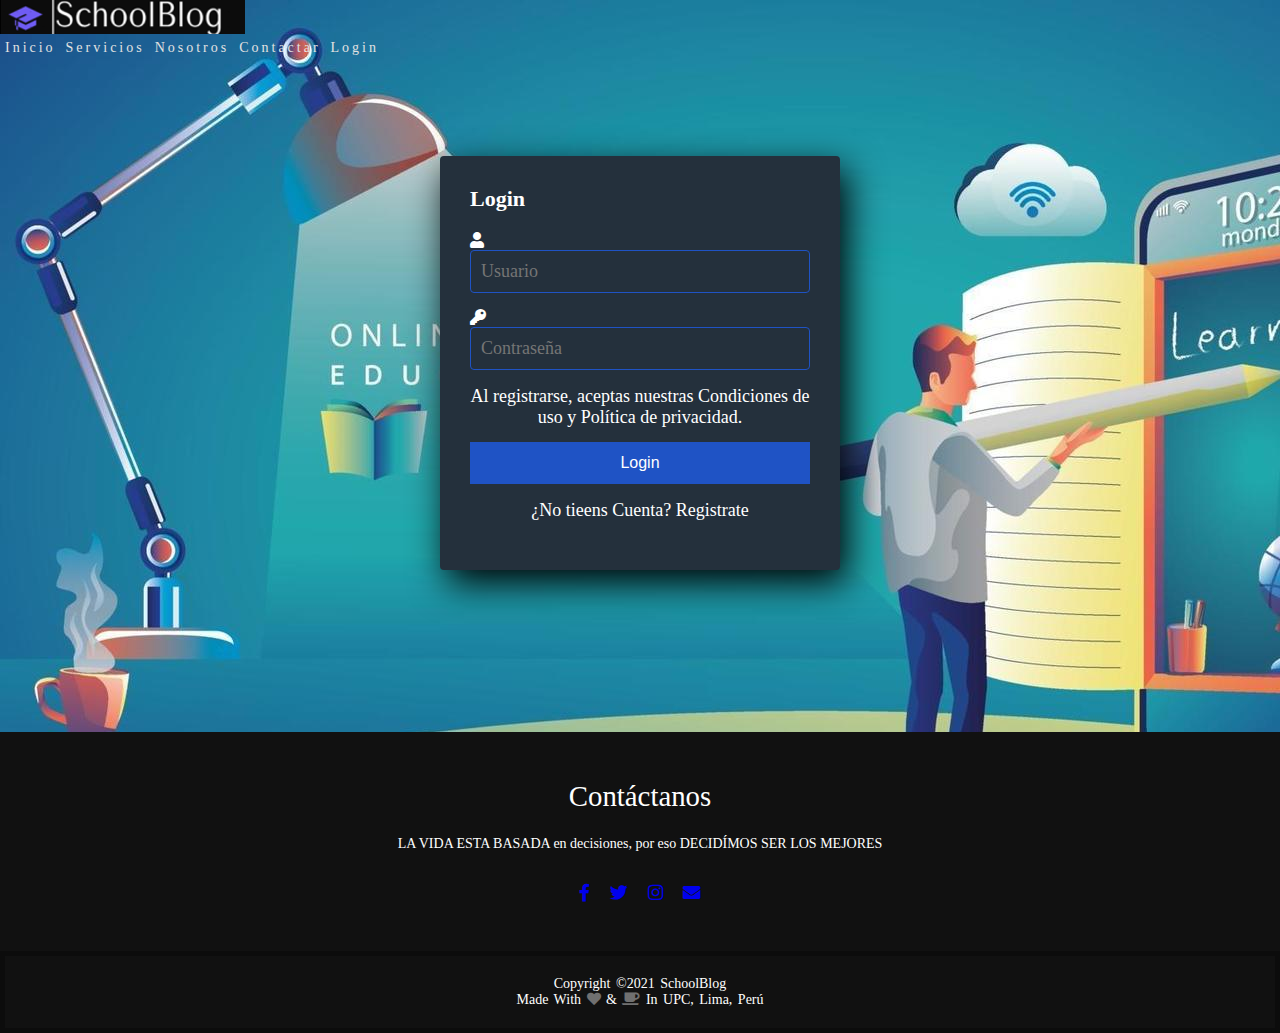
<file: login.html>
<!DOCTYPE html>
<html lang="en">
<head>
    <meta charset="utf-8">
    <meta http-equiv="X-UA-Compatible" content="IE=edge">
    <meta name="viewport" content="width=device-width, initial-scale=1">
    <meta name="author" content="UPC IHC Team">
    <meta name="description" content="SchoolBlog Official Landing Page">
    <meta name="keywords" content="School, Blog, Mobile Apps, Startup">
    <meta name="viewport" content="width=device-width, initial-scale=1">
    <link href="https://cdn.jsdelivr.net/npm/bootstrap@5.0.1/dist/css/bootstrap.min.css" rel="stylesheet" integrity="sha384-+0n0xVW2eSR5OomGNYDnhzAbDsOXxcvSN1TPprVMTNDbiYZCxYbOOl7+AMvyTG2x" crossorigin="anonymous">
    <link rel="stylesheet" href="https://use.fontawesome.com/releases/v5.6.3/css/all.css">
    <title>SchoolBlog</title>
    <link rel="shortcut icon" href="favicon.ico" type="image/x-icon">
    <link rel="stylesheet" href="css/styles.css">
</head>
<body class="Lo">
    <header >
        <nav class="navbar navbar-dark bg-dark">
           <a class="navbar-brand" href="#"> 
                <img src="img/LOGO.png" alt="SchoolBlog Logo">
           </a>
       <ul class="nav-links">
            <li class="nav-item">
                <a class="nav-link active" aria-current="page" href="index.html">Inicio</a>
            </li>
             <li class="nav-item">
                <a class="nav-link" href="#servicios">Servicios</a>
            </li>
            <li class="nav-item">
                <a class="nav-link" href="#nosotros">Nosotros</a>
            </li>
            <li class="nav-item">
                <a class="nav-link" href="#contactanos">Contactar</a>
            </li>
             <li class="nav-item">
                <a class="nav-link" href="login.html">Login</a>
            </li>
        </ul>
        <div class="burger">
            <div class="lin1"></div>
            <div class="lin2"></div>
            <div class="lin3"></div>
            
        </div>
        </nav>  
    </header>     
     <section class="form-register">
           <h1>Login</h1>
           <div class="contenedor">
           <div class="input-contenedor">
               <i class="fas fa-user icon"></i>
               <input  class="controls" type="text" placeholder="Usuario">
           </div>
           <div class="input-contenedor">
               <i class="fas fa-key icon"></i>
               <input class="controls" type="password" placeholder="Contraseña">
           </div>

            
            <p>Al registrarse, aceptas nuestras Condiciones de uso y Política de privacidad. </p>
           <input class="button" type="submit" value="Login" >         
           <p>¿No tieens Cuenta? <a href="registro.html">Registrate</a></p>
           </div>
      </section>
       <br><br><br><br><br><br><br><br><br>
       <footer>
        <div class="footer-content">
            <h3 id="contactanos">Contáctanos</h3>
            <p>LA VIDA ESTA BASADA en decisiones, por eso DECIDÍMOS SER LOS MEJORES </p>
            <ul class="socials">
                <li><a href="#"><i class="fab fa-facebook-f"></i></a></li>
                <li><a href="#"><i class="fab fa-twitter"></i></a></li>
                <li><a href="#"><i class="fab fa-instagram"></i></a></li>
                <li><a href="#"><i class="fas fa-envelope"></i></i></a></li>
            </ul>
        </div>
        <div class="footer-bottom">
            <p>copyright &copy;2021 SchoolBlog<br> Made with <span><i class="fas fa-heart"></i></span> & <span><i class="fas fa-coffee"></i></span> in UPC, Lima, Perú</p>
        </div>
    </footer>
    <script src="app.js"></script>
</body>
</html>
</file>
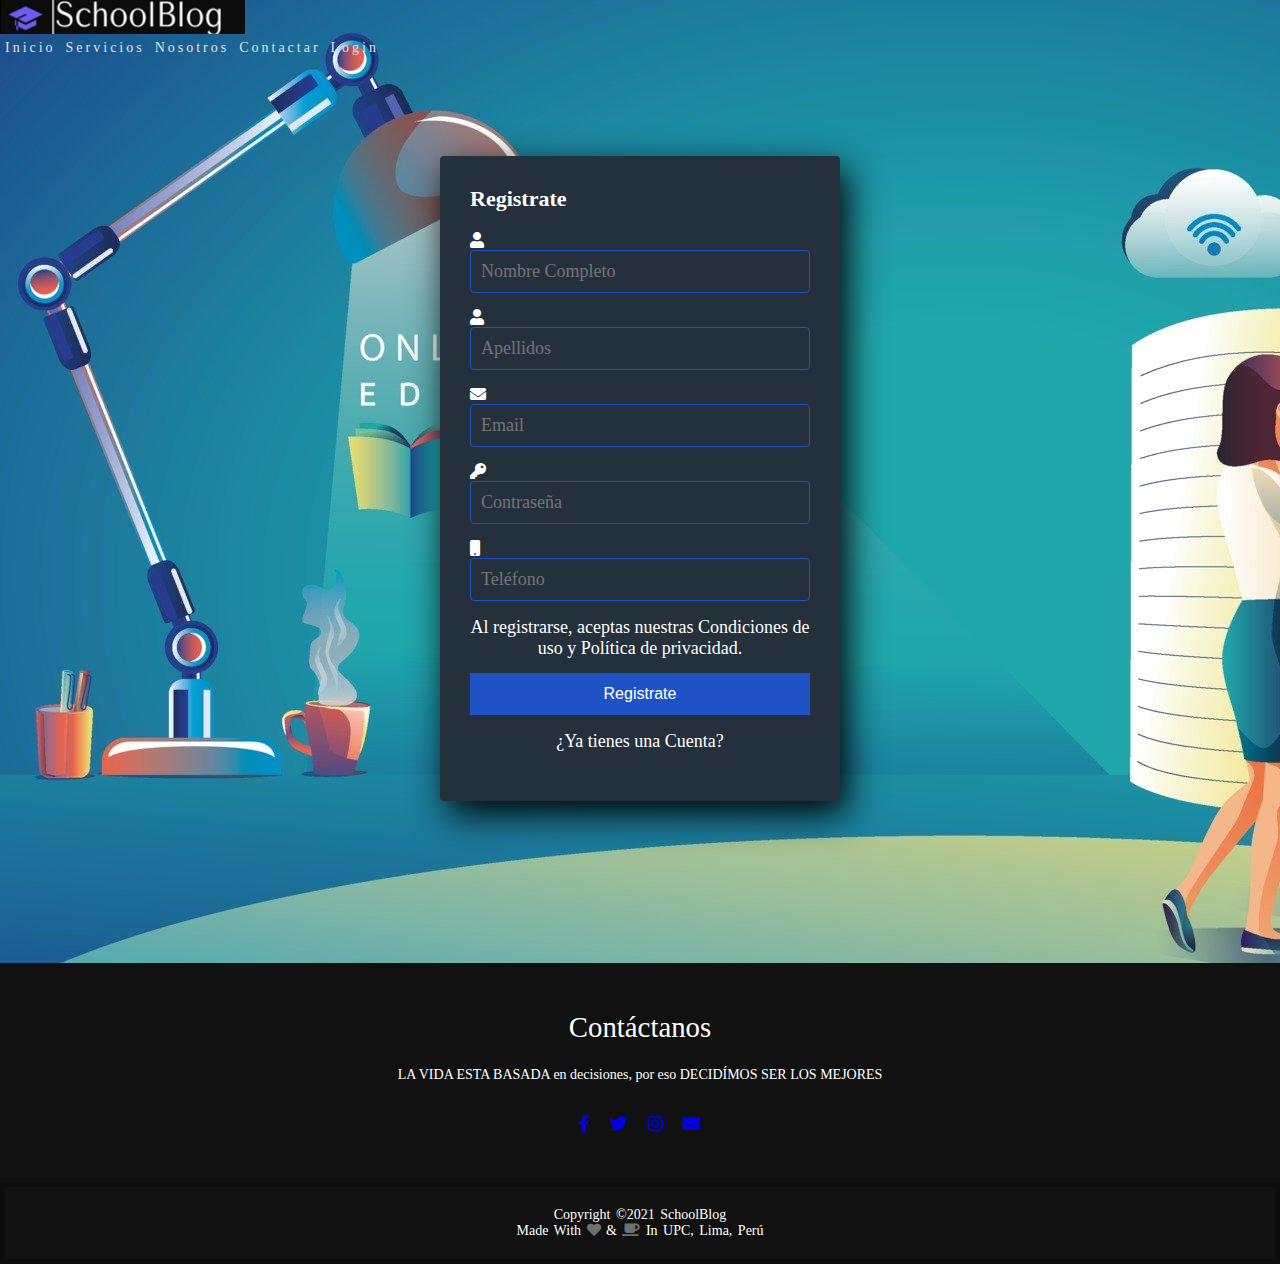
<file: registro.html>
<!DOCTYPE html>
<html lang="en">
<head>
    <meta charset="utf-8">
    <meta http-equiv="X-UA-Compatible" content="IE=edge">
    <meta name="viewport" content="width=device-width, initial-scale=1">
    <meta name="author" content="UPC IHC Team">
    <meta name="description" content="SchoolBlog Official Landing Page">
    <meta name="keywords" content="School, Blog, Mobile Apps, Startup">
    <meta name="viewport" content="width=device-width, initial-scale=1">
    <link href="https://cdn.jsdelivr.net/npm/bootstrap@5.0.1/dist/css/bootstrap.min.css" rel="stylesheet" integrity="sha384-+0n0xVW2eSR5OomGNYDnhzAbDsOXxcvSN1TPprVMTNDbiYZCxYbOOl7+AMvyTG2x" crossorigin="anonymous">
    <link rel="stylesheet" href="https://use.fontawesome.com/releases/v5.6.3/css/all.css">
    <title>SchoolBlog</title>
    <link rel="shortcut icon" href="favicon.ico" type="image/x-icon">
    <link rel="stylesheet" href="css/styles.css">
</head>
<body class="Re">
    <header >
        <nav class="navbar navbar-dark bg-dark">
           <a class="navbar-brand" href="#"> 
                <img src="img/LOGO.png" alt="SchoolBlog Logo">
           </a>
        <ul class="nav-links">
            <li class="nav-item">
                <a class="nav-link active" aria-current="page" href="index.html">Inicio</a>
            </li>
             <li class="nav-item">
                <a class="nav-link" href="#servicios">Servicios</a>
            </li>
            <li class="nav-item">
                <a class="nav-link" href="#nosotros">Nosotros</a>
            </li>
            <li class="nav-item">
                <a class="nav-link" href="#contactanos">Contactar</a>
            </li>
             <li class="nav-item">
                <a class="nav-link" href="login.html">Login</a>
            </li>
        </ul>
        <div class="burger">
            <div class="lin1"></div>
            <div class="lin2"></div>
            <div class="lin3"></div>
            
        </div>
        </nav>   
    </header>     
     <section class="form-register">
           <h1>Registrate</h1>
           <div class="contenedor">
           <div class="input-contenedor">
               <i class="fas fa-user icon"></i>
               <input  class="controls" type="text" placeholder="Nombre Completo">
           </div>

            <div class="input-contenedor">
               <i class="fas fa-user icon"></i>
               <input class="controls" type="text" placeholder="Apellidos">
           </div>

           <div class="input-contenedor">
               <i class="fas fa-envelope icon"></i>
               <input class="controls" type="email" placeholder="Email">
           </div>

           <div class="input-contenedor">
               <i class="fas fa-key icon"></i>
               <input class="controls" type="password" placeholder="Contraseña">
           </div>

            <div class="input-contenedor">
               <i class="fas fa-mobile icon"></i>
               <input class="controls" type="text" placeholder="Teléfono">
           </div>
            <p>Al registrarse, aceptas nuestras Condiciones de uso y Política de privacidad. </p>
           <input class="button" type="submit" value="Registrate" >         
           <p><a href="login.html">¿Ya tienes una Cuenta?</a></p>
           </div>
      </section>
      <br><br><br><br><br><br><br><br><br>
       <footer>
        <div class="footer-content">
            <h3 id="contactanos">Contáctanos</h3>
            <p>LA VIDA ESTA BASADA en decisiones, por eso DECIDÍMOS SER LOS MEJORES </p>
            <ul class="socials">
                <li><a href="#"><i class="fab fa-facebook-f"></i></a></li>
                <li><a href="#"><i class="fab fa-twitter"></i></a></li>
                <li><a href="#"><i class="fab fa-instagram"></i></a></li>
                <li><a href="#"><i class="fas fa-envelope"></i></i></a></li>
            </ul>
        </div>
        <div class="footer-bottom">
            <p>copyright &copy;2021 SchoolBlog<br> Made with <span><i class="fas fa-heart"></i></span> & <span><i class="fas fa-coffee"></i></span> in UPC, Lima, Perú</p>
        </div>
    </footer>
    <script src="app.js"></script>
</body>
</html>
</file>
<file: css/styles.css>
body{
	background: #161623;
}
*{
	margin: 0;
	padding: 0;
	box-sizing: border-box;
}
.nav-links{
	display: flex;
	justify-content: space-around;
	width: 30%;
}
.nav-links li{
	list-style: none;

}
.nav-links a{
	color: rgb(226,226,226);
	text-decoration: none;
	letter-spacing: 3px;
	font-size: 14px;
}
.burger {
	display: none;
	cursor: pointer;
}
.burger div{
	width: 25px;
	height: 3px;
	background-color: rgb(226,226,226);
	margin: 5px;
	transition: all 0.3s ease;
}
@media screen and (max-width: 1024px){
	.nav-links{
	width: 60%;
}
}
@media screen and (max-width: 768px){
	body{
		overflow-x: hidden;
	}
	.nav-links{
		position: absolute;
		right: 0px;
		height: 80vh;
		top: 8vh;
		background-color: #161623;
		display: flex;
		flex-direction: column;
		align-items: center;
		width: 50%;
		transform: translateX(100%);
		transition: transform 0.5s ease-in;
	}
	.nav-links li{
		opacity: 1;
	}
	.burger{
		display: block;
	}
}
.nav-active{
	transform: translateX(0%);
}
@keyframes navLinkFade{
	from{
		opacity: 0;
		transform: translateX(50px);
		
	}
	to{
		opacity: 1;
		transform: translateX(0px);
		
	}
}
.toggle .lin1{
	transform: rotate(-45deg) translate(-5px,6px);
}
.toggle .lin2{
	opacity: 0;
}
.toggle .lin3{
	transform: rotate(45deg) translate(-5px,-6px);
}

.cover{
	height: 600px;
	background-image:url(../img/Landing2.png);
	color: white;
	background-size:cover;
	background-position: center;
	background-color: rgb(0,0,0,0.4);
	background-blend-mode: darken;
}

.card-body{

	background: #262736;
	transition: 0.5s;
}
.card-body:hover {
	opacity: 1;
	transform: translateY(-20px);
}
.card{
	border: 0 !important;
	background: #161623;

}
.cover-small{
	height: 250px;
	background-blend-mode: normal;
}
.card-title{
	opacity: 0.5;
	min-height: 3rem;
	color: #C7CECC;
	padding: 30px;
}
.card-text{
	opacity: 0.5;
	min-height: 10rem;
	color: #C7CECC;
}
.card-title:hover{
	opacity: 1;
}
.card-text:hover{
	opacity: 1;
}

.form-register{
	width: 400px;
	background: #24303c;
	padding: 30px;
	margin: auto;
	margin-top: 100px;
	border-radius: 4px;
	font-family: 'calibri';
	color: white;
	box-shadow: 7px 13px 37px #000;
}
.form-register h1{
	font-size: 22px;
	margin-bottom: 20px;
}
.controls{
	width: 100%;
	background: #24303c;
	padding: 10px;
	border-radius: 4px;
	margin-bottom: 16px;
	border: 1px solid #1f53c5;
	font-family: 'calibri';
	font-size: 18px;
}
.form-register p{
	height: 40px;
	text-align: center;
	font-size: 18px;


}

.form-register a {
	color: white;
	text-decoration: none;
}
.form-register a:hover {
	color: white;
	text-decoration: underline;
}

.form-register .button {
	width: 100%;
	background: #1f53c5;
	border: none;
	padding: 12px;
	color: white;
	margin: 16px 0;
	font-size: 16px;
}

.Re{
	background-image: url(../img/fondoregistrar.jpg);
}
.Lo{
	background-image: url(../img/fondologin.jpg);
}
footer{
	background: #111111;
	height: auto;
	width: 100vw;
	font-family: "calibri";
	padding-top: 40px;
	color: #fff;

}
.footer-content{
	display: flex;
	align-content: center;
	justify-content: center;
	flex-direction: column;
	text-align: center;
}
.footer-content h3{
	font-size: 1.8rem;
	font-weight: 400;
	text-transform: capitalize;
	line-height: 3rem;
}
.footer-content p{
	max-width: 500px;
	margin: 10px auto;
	line-height: 28px;
	font-size: 14px
}
.socials{
	list-style: none;
	display: flex;
	align-items: center;
	justify-content: center;
	margin: 1rem 0 3rem 0;
}
.socials li{
	margin: 0 10px;
}
.socials a{
	text-decoration: none;
	
}
.socials a i{
	font-size:  1.1rem;
	transition: color .4s ease;
}
.socials a:hover i{
	color: #fff;
}
.footer-bottom{
	background: #111111;
	width: 100vw;
	padding: 20px;
	text-align: center;
	border: 5px solid rgba(0,0,0,0.25);
}
.footer-bottom p{
	font-size: 14px;
	word-spacing: 2px;
	text-transform: capitalize;
}
.footer-bottom span{
	text-transform: uppercase;
	opacity: .4;
}
.quienes{
	text-align: center;
	align-self: center;
	color: #C7CECC;
	font-size: 50px;
}

}
.somos::before{
	content: '';
	position: absolute;
	top: 0;
	left: 0;
	width: 100%;
	height: 100%
	background:linear-gradient(#f00,#f0f);
	clip-path: circle(30% at right 70%);
}
.somos::after{
	content: '';
	position: absolute;
	top: 0;
	left: 0;
	width: 100%;
	height: 100%
	background:linear-gradient(#2196f3,#e91e63);
	clip-path: circle(20% at 10% 10%);
}
.containersomos{
	position: relative;
	z-index: 1;
	display: flex;
	justify-content: center;
	align-items: center;
	flex-wrap: wrap;
	margin: 40px 0;
}
.containersomos .cardsomos{
	position: relative;
	width: 300px;
	height: 400px;
	background: rgba(255,255,255,0.05);
	margin: 20px;
	box-shadow: 0 15px 35 px rgba(0,0,0,0.2);
	border-radius: 15px;
	justify-content: center;
	align-items: center;
	
}
.containersomos .cardsomos .contentsomos{
	position: relative;
	display: flex;
	justify-content: center;
	align-items: center;
	flex-direction: column;
	opacity: 0.5;
	transition: 0.5s;
	padding: 50px;
}

.containersomos .cardsomos:hover .contentsomos{

	opacity: 1;
	transform: translateY(-20px);
}
.containersomos .cardsomos .contentsomos .imgBx{
	position: relative;
	width: 150px;
	height: 150px;
	border-radius: 50%;
	overflow: hidden;
	border: 3px solid rgba(0,0,0,0.25);
	

}
.containersomos .cardsomos .contentsomos .imgBx img{
	position: relative;
	top: 0;
	left: 0;
	width: 100%;
	height:100%;
	object-fit: cover;


}
.containersomos .cardsomos .contentsomos .contentBx h3{
	color: #C7CECC;
	letter-spacing: 2px;
	font-weight: 500;
	font-size: 18px;
	text-align: center;
	margin: 20px 0 10px;
	line-height: 1.1rem;
}
.containersomos .cardsomos .contentsomos .contentBx h3 span{
	font-size: 12px;
	font-weight: 300;
	text-transform: initial;
}
.containersomos .cardsomos .sci{
	position: absolute;
	bottom: 50px;
	display: flex;
}
.containersomos .cardsomos .sci li{
	list-style: none;
	margin: 0 10px;
	transform: translateY(40px);
	opacity: 0;
	transition: 0.5s;
	transition-delay: calc(0.1s*var(--i));
}
.containersomos .cardsomos:hover .sci li{
	transform: translateY(0px);
	opacity: 1;
}
.containersomos .cardsomos .sci li a{
	color: blue;
	font-size: 24px;
	padding: 5px;
	margin: 0 15px;

}
</file>
